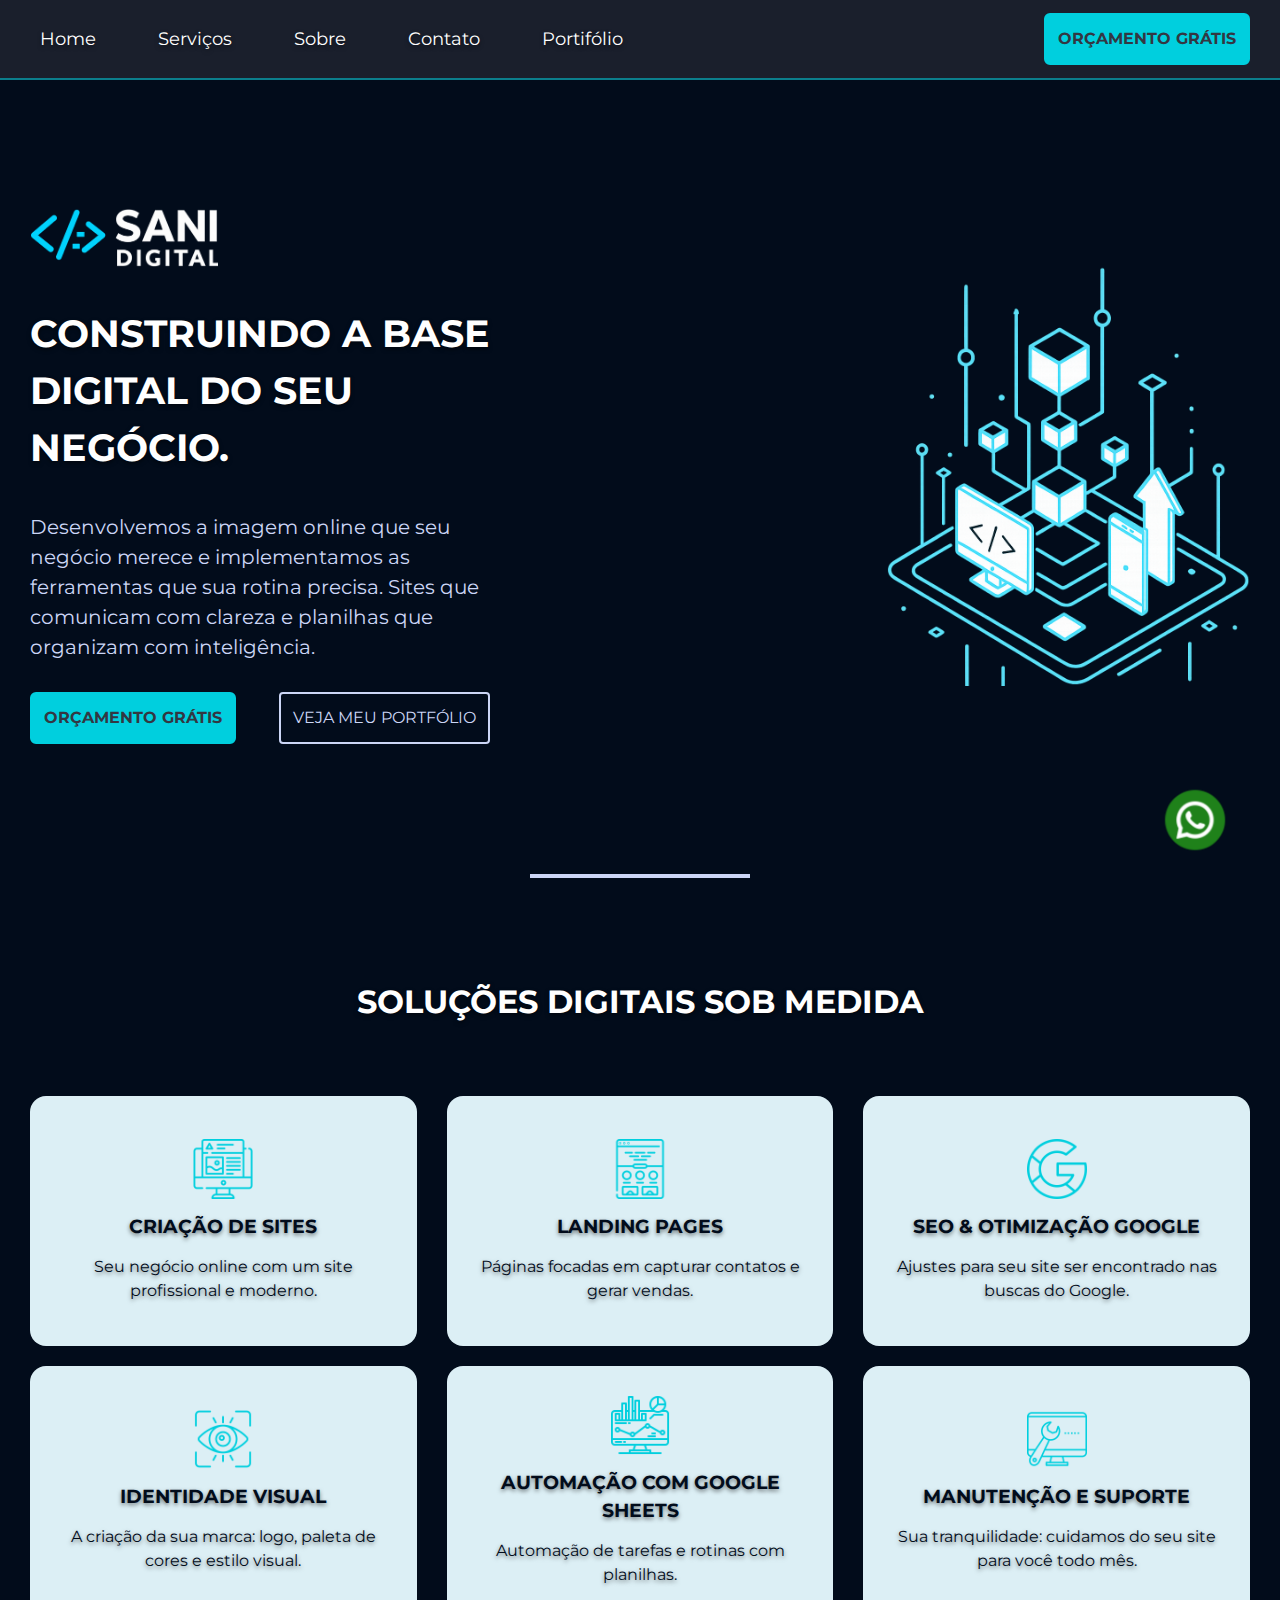
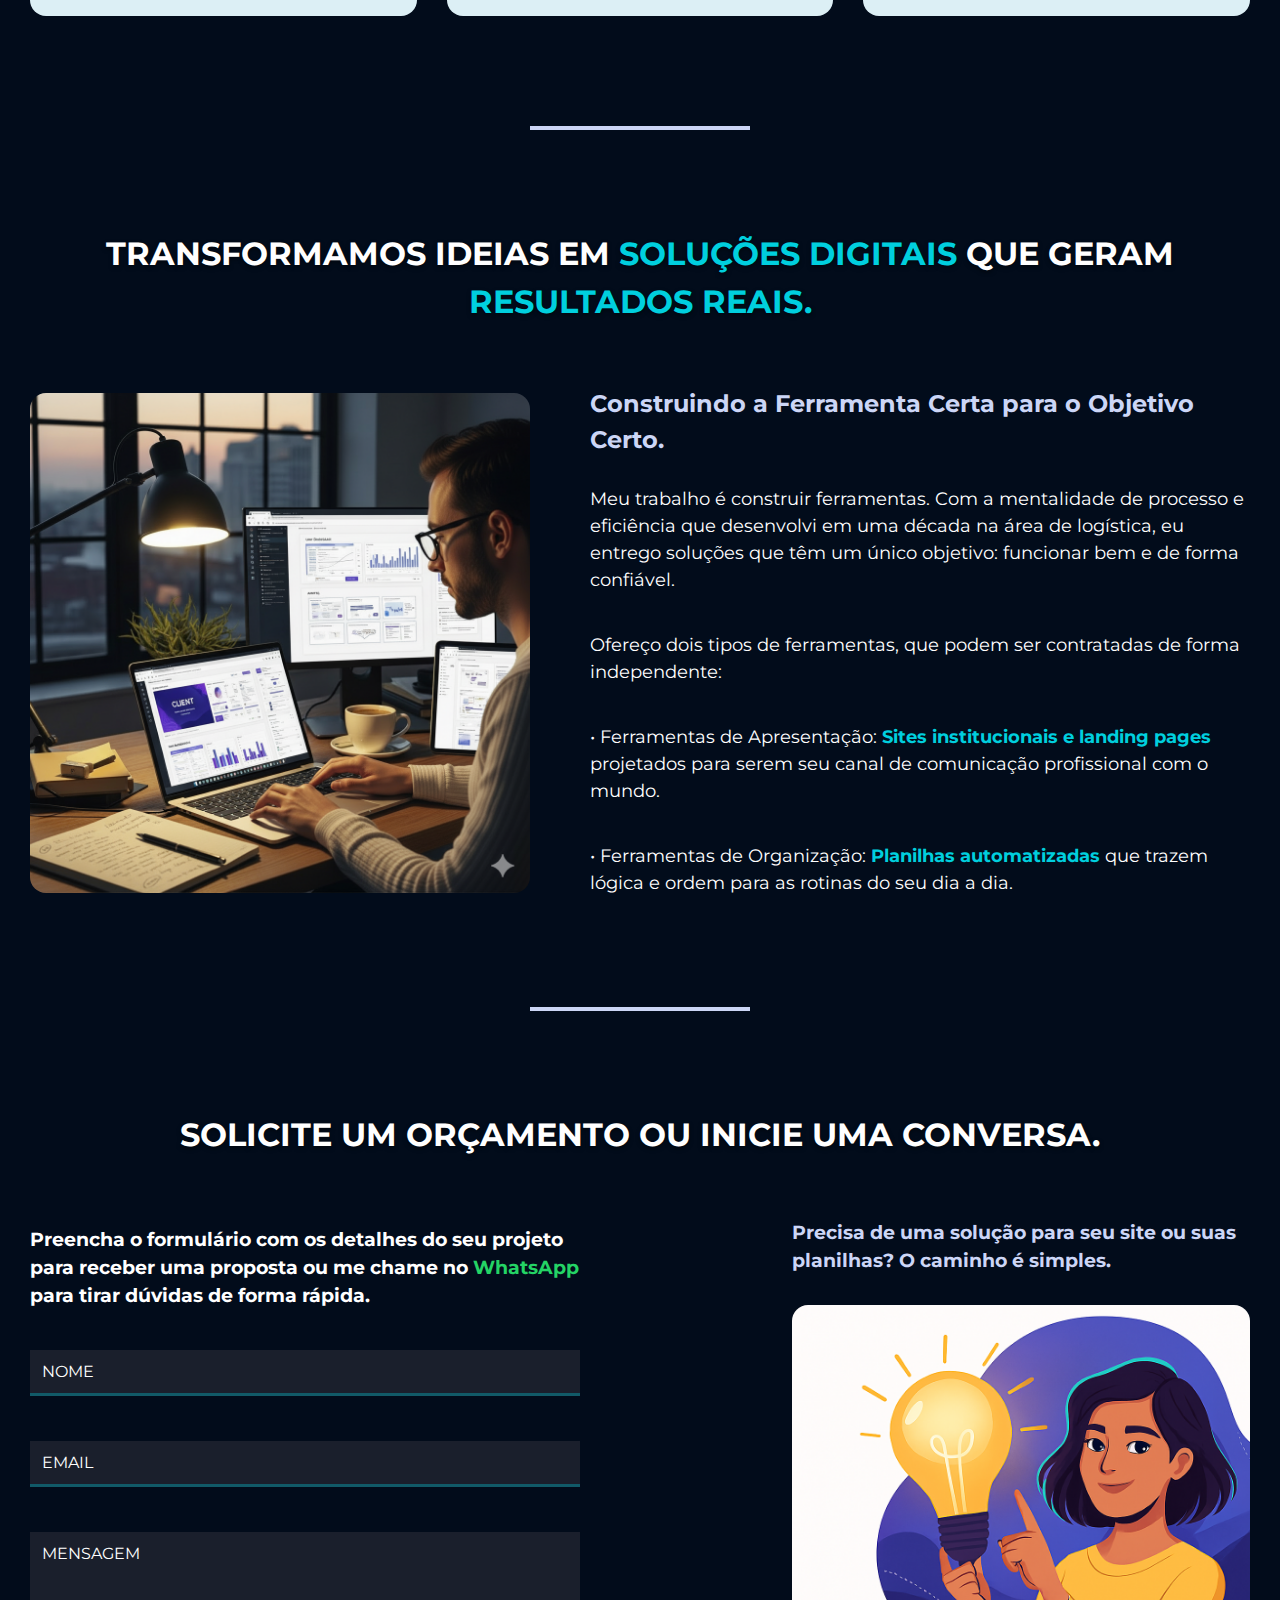
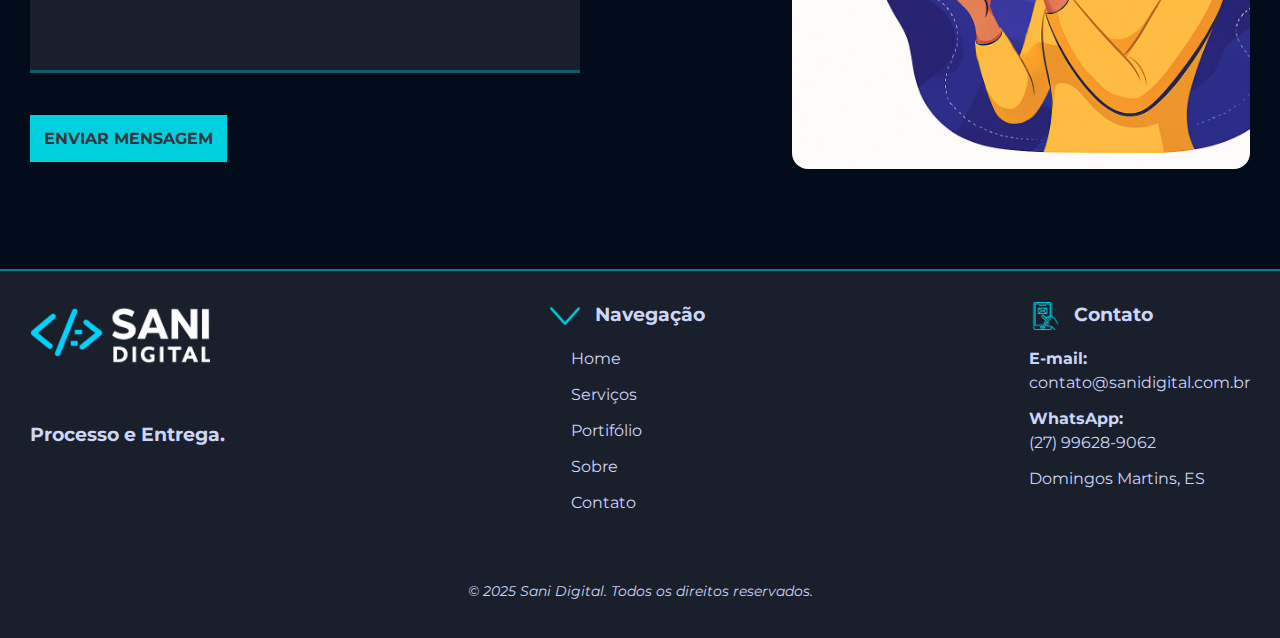
<file: index.html>
<!DOCTYPE html>
<html lang="pt-br">
<head>
  <meta charset="UTF-8">
  <meta name="viewport" content="width=device-width, initial-scale=1.0">
  <link rel="stylesheet" href="assets/style/style.css">
  <link rel="preconnect" href="https://fonts.googleapis.com">
  <link rel="preconnect" href="https://fonts.gstatic.com" crossorigin>
  <link href="https://fonts.googleapis.com/css2?family=Montserrat:ital,wght@0,100..900;1,100..900&display=swap" rel="stylesheet">
  <title>Sani Digital</title>
</head>
<body>
  <header class="desktop-header">
    <div class="container-row">
      <nav class="list">
        <ul>
          <li><a href="#">Home</a></li>
          <li><a href="#section-2">Serviços</a></li>
          <li><a href="#about">Sobre</a></li>
          <li><a href="#contact">Contato</a></li>
          <li><a href="portifolio.html">Portifólio</a></li>
        </ul>
      </nav>
      <div class="btn-budget">
        <p>ORÇAMENTO GRÁTIS</p>
      </div>
    </div>
  </header>

  <div class="border-separation-header"></div>

  <main>
    <section id="section-1">
      <div class="container-row">
        <div class="section-l">
          <div class="logo-2">
            <img src="assets/images/logo-ultimate-vertical.png" alt="">
          </div>
          <h1>CONSTRUINDO A BASE DIGITAL DO SEU NEGÓCIO.</h1>
          <p class="p-header">
            Desenvolvemos a imagem online que seu negócio merece e implementamos as ferramentas que sua rotina precisa. Sites que comunicam com clareza e planilhas que organizam com inteligência.
          </p>
          <div class="btns">
            <div class="btn-budget">
              <p>ORÇAMENTO GRÁTIS</p>
            </div>
            <a class="btn-port" href="portifolio.html">
              VEJA MEU PORTFÓLIO</a>
          </div>
        </div>
        <div class="section-r"></div>
      </div>
    </section>

    <div class="border-separation"></div>

    <section id="section-2">
      <div class="container-column">
        <h2>SOLUÇÕES DIGITAIS SOB MEDIDA</h2>

        <div class="solutions-wrap">
          <div class="solution">
            <img src="./assets/images/icons/pc.png" alt="">
            <h3>CRIAÇÃO DE SITES</h3>
            <span>
              Seu negócio online com um site profissional e moderno.	
            </span>
          </div>

          <div class="solution">
            <img src="./assets/images/icons/landing-page.png" alt="">
            <h3>LANDING PAGES</h3>
            <span>
              Páginas focadas em capturar contatos e gerar vendas.
            </span>
          </div>

          <div class="solution">
            <img src="./assets/images/icons/google.png" alt="">
            <h3>SEO & OTIMIZAÇÃO GOOGLE</h3>
            <span>
              Ajustes para seu site ser encontrado nas buscas do Google.
            </span>
          </div>

          <div class="solution">
            <img src="./assets/images/icons/imagem.png" alt="">
            <h3>IDENTIDADE VISUAL</h3>
            <span>
              A criação da sua marca: logo, paleta de cores e estilo visual.
            </span>
          </div>

          <div class="solution">
            <img src="./assets/images/icons/gestao-de-dados.png" alt="">
            <h3>AUTOMAÇÃO COM GOOGLE SHEETS</h3>
            <span>
              Automação de tarefas e rotinas com planilhas.
            </span>
          </div>

          <div class="solution">
            <img src="./assets/images/icons/suporte-online.png" alt="">
            <h3>MANUTENÇÃO E SUPORTE</h3>
            <span>
              Sua tranquilidade: cuidamos do seu site para você todo mês.
            </span>
          </div>
        </div>
      </div>
    </section>

    <div class="border-separation"></div>

    <section id="about">
      <div class="container-column">
        <h2>
          TRANSFORMAMOS IDEIAS EM <span style="color:#00CFDE;">SOLUÇÕES DIGITAIS</span> QUE GERAM <span style="color:#00CFDE;">RESULTADOS REAIS.</span>
        </h2>

        <div class="about-wrap">
          <div class="about-left">
            <img src="./assets/images/Uma ilustração moder.png" alt="">
          </div>

          <div class="about-right">
            <h3>Construindo a Ferramenta Certa para o Objetivo Certo.</h3>
            <p>
              Meu trabalho é construir ferramentas. Com a mentalidade de processo e eficiência que desenvolvi em uma década na área de logística, eu entrego soluções que têm um único objetivo: funcionar bem e de forma confiável.
            </p>
            <p>
              Ofereço dois tipos de ferramentas, que podem ser contratadas de forma independente:
            </p>
            <p>
              • Ferramentas de Apresentação: 
              <span style="color:#00CFDE; font-weight: bold;">Sites institucionais e landing pages</span> projetados para serem seu canal de comunicação profissional com o mundo.
            </p>
            <p>
              • Ferramentas de Organização: <span style="color:#00CFDE; font-weight: bold;">Planilhas automatizadas</span> que trazem lógica e ordem para as rotinas do seu dia a dia.
            </p>
          </div>
        </div>
      </div>
    </section>

    <div class="border-separation"></div>

    <section id="contact">
      <h2>SOLICITE UM ORÇAMENTO OU INICIE UMA CONVERSA.</h2>
      <div class="container-row">
        <div class="contact-wrap">
          <div class="contact-left">
            <h3>
              Preencha o formulário com os detalhes do seu projeto para receber uma proposta ou me chame no <a href="https://wa.me/5527996289062?text=Olá%2C+quero+saber+mais+sobre+seus+serviços" class="link-whtasapp">WhatsApp</a> para tirar dúvidas de forma rápida.
            </h3>
            <form action="https://formsubmit.co/abecd408c8242188ae402f5eeff41c92" method="POST" class="formulario-contato">
              <div class="form-group">
                <input type="text" id="nome" name="nome_cliente" placeholder="NOME" required>
              </div>

              <div class="form-group">
                <input type="email" id="email" name="email_cliente" placeholder="EMAIL" required>
              </div>

              <div class="form-group">
                <textarea id="mensagem" name="mensagem_cliente" rows="6" placeholder="MENSAGEM" required></textarea>
              </div>

              <!-- Campos ocultos para configurar -->
              <input type="hidden" name="_captcha" value="false">
              <input type="hidden" name="_next" value="http://127.0.0.1:5500/index.html">

              <button type="submit" class="botao-principal">ENVIAR MENSAGEM</button>
            </form>
          </div>

          <div class="contact-right">
            <h3>
              Precisa de uma solução para seu site ou suas planilhas? O caminho é simples.
            </h3>
            <div class="contact-img"></div>
          </div>
        </div>
      </div>
    </section>

    <div class="border-separation-header"></div>

    <footer id="footer">
      <div class="container-column">
        <div class="footer-wrap">
          <div class="footer-left">
            <div class="logo-2">
              <img src="assets/images/logo-ultimate-vertical.png" alt="">
            </div>
            <h3>
              Processo e Entrega.
            </h3>
          </div>

          <div class="footer-mid">
            <div class="navigation">
              <img src="assets/images/icons/menu-suspenso.png" alt="">
              <h3>Navegação</h3>
            </div>
            <div class="list">
              <ul>
                <li><a href="#">Home</a></li>
                <li><a href="#section-2">Serviços</a></li>
                <li><a href="portifolio.html">Portifólio</a></li>
                <li><a href="#about">Sobre</a></li>
                <li><a href="#contact">Contato</a></li>
              </ul>
            </div>
          </div>

          <div class="footer-right">
            <div class="contact">
              <img src="assets/images/icons/contact-us.png" alt="">
              <h3>Contato</h3>
            </div>
            <div class="email-contato">
              <p>E-mail:</p>
              <span>contato@sanidigital.com.br</span>
            </div>
            <div class="phone-contato">
              <p>WhatsApp:</p>
              <span>(27) 99628-9062</span>
            </div>
            <div class="end-contato">
              <span>Domingos Martins, ES</span>
            </div>
          </div>
        </div>

        <div class="footer-botton">
          <span>© 2025 Sani Digital. Todos os direitos reservados.</span>
        </div>
      </div>
    </footer>

    
      <div class="whatsapp">
        <img class="whatsapp-img" src="assets/images/icons/whatsapp.png" alt="">
      </div>

    <div class="whatsapp-wrap opacity">
      <div class="whatsapp-header">
        <span>Whatsapp</span>
        <img class="close" src="assets/images/icons/close.png" alt="">
      </div>

      <div class="whatsapp-section">
        <div class="whatsapp-message">
          <span>
            Olá, </br>
            Posso ajudar?
          </span>
        </div> 

        <div class="whatsapp-link">
          <a href="https://wa.me/5527996289062?text=Olá%2C+quero+saber+mais+sobre+seus+serviços" target="_blank">
            <div class="whatsapp-btn">
              <span>Chamar no Whatsapp</span>
              <img src="assets/images/icons/send.png" alt="">
            </div>
          </a>
        </div>

      </div>
    </div>
  </main>

  
  <!--MODAL ORÇAMENTO-->
  <div id="modal-orcamento" class="modal-overlay">
  <div class="modal-content">
    <button id="close-modal" class="close-button">&times;</button>
    
    <h2>Solicite seu Orçamento Gratuito</h2>
    <p class="modal-subtitle">Preencha os detalhes abaixo para que eu possa entender seu projeto e preparar uma proposta personalizada.</p>

    <form action="https://formsubmit.co/abecd408c8242188ae402f5eeff41c92" method="POST" class="formulario-modal">
      
      <div class="form-row">
        <div class="form-group">
          <label for="modal-nome">Nome Completo</label>
          <input type="text" id="modal-nome" name="nome_cliente" required>
        </div>
        <div class="form-group">
          <label for="modal-email">E-mail</label>
          <input type="email" id="modal-email" name="email_cliente" required>
        </div>
      </div>

      <div class="form-group">
        <label for="modal-servico">Qual serviço principal você precisa?</label>
        <select id="modal-servico" name="servico_interesse" required>
          <option value="" disabled selected>Selecione uma opção...</option>
          <option value="Site Profissional">Site Profissional</option>
          <option value="Landing Page">Landing Page de Conversão</option>
          <option value="SEO Google">SEO & Otimização Google</option>
          <option value="Identidade Visual">Identidade Visual</option>
          <option value="Trafego Pago">Gestão de Tráfego Pago</option>
          <option value="Manutencao">Manutenção e Suporte</option>
          <option value="Outro">Outro (descreva na mensagem)</option>
        </select>
      </div>

      <div class="form-group">
        <label for="modal-referencias">Existem sites de referência que você admira?</label>
        <input type="text" id="modal-referencias" name="sites_referencia" placeholder="Cole os links aqui (opcional)">
      </div>

      <div class="form-group">
        <label for="modal-mensagem">Conte-me mais sobre seu projeto</label>
        <textarea id="modal-mensagem" name="mensagem_cliente" rows="5" required></textarea>
      </div>

      <button type="submit" class="botao-principal">Enviar Solicitação</button>
    </form>
  </div>
</div>
</body>
<script src="assets/script/script.js"></script>
</html>
</file>
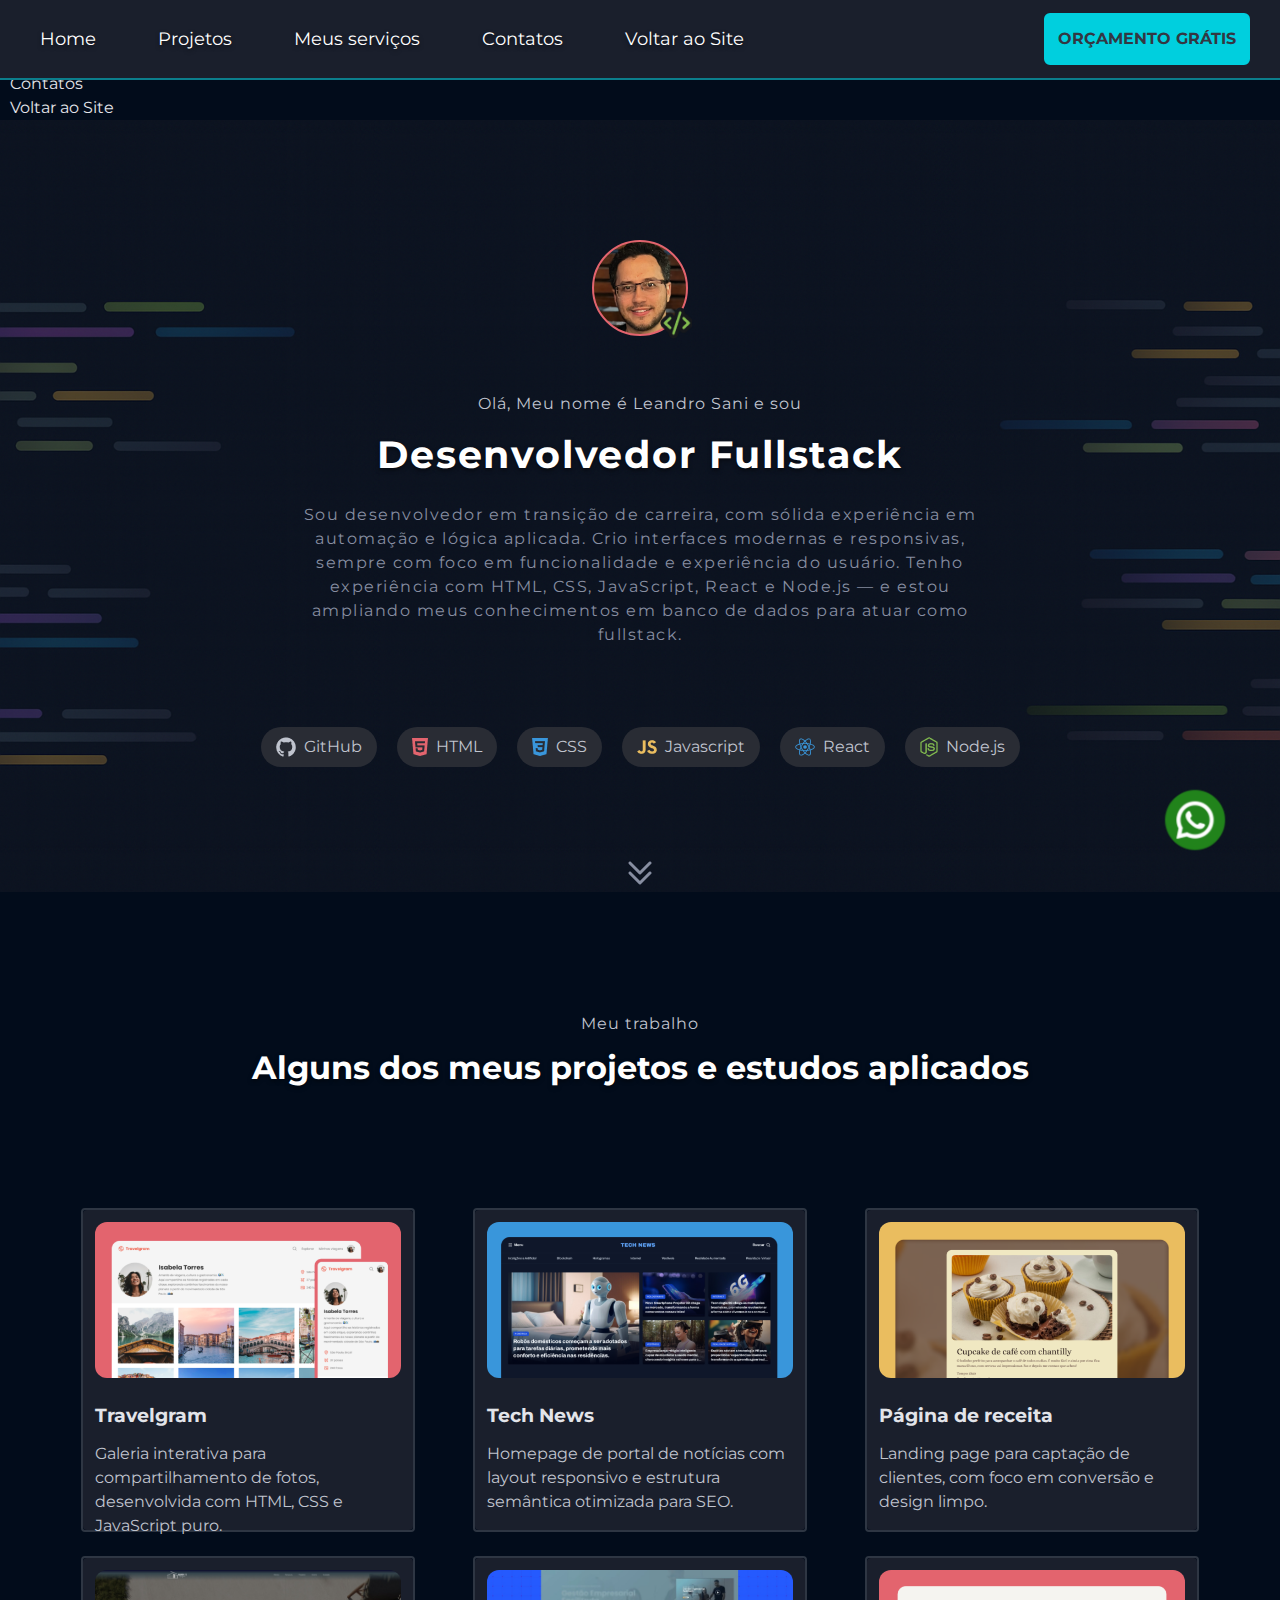
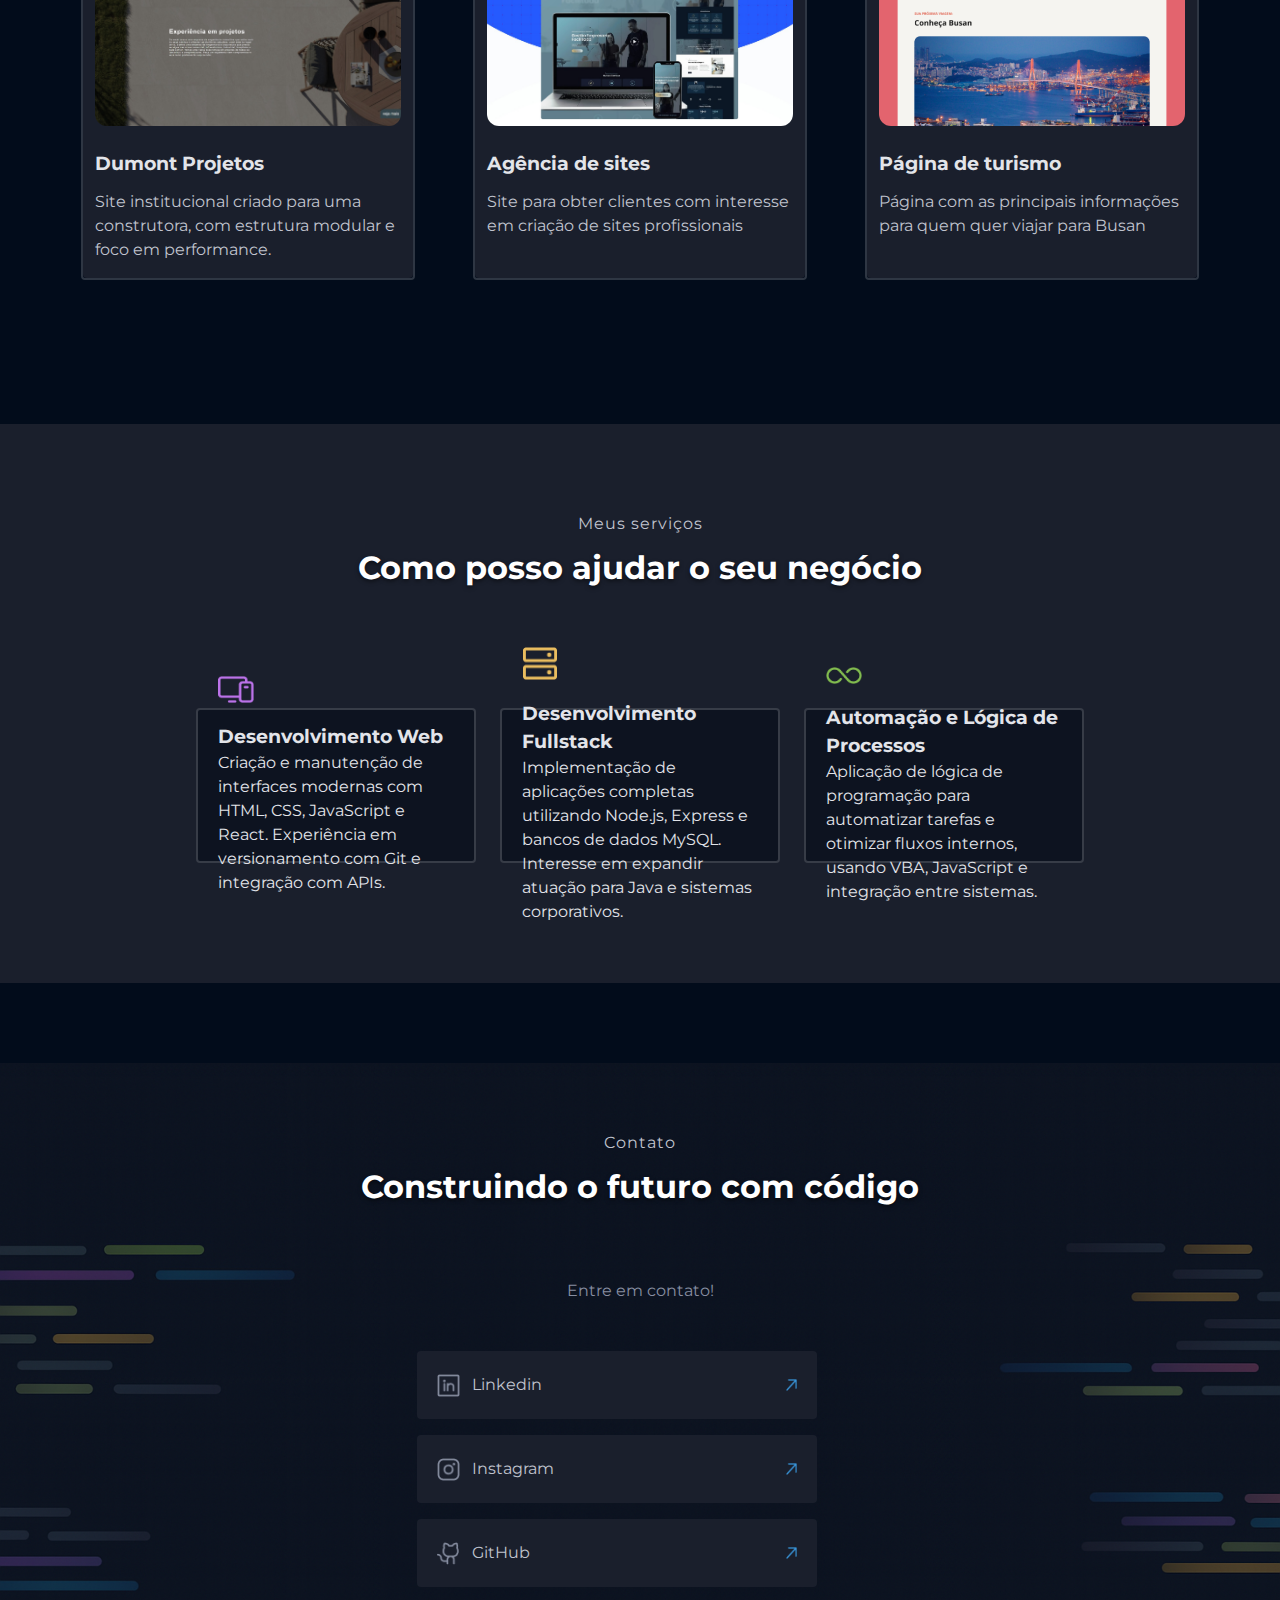
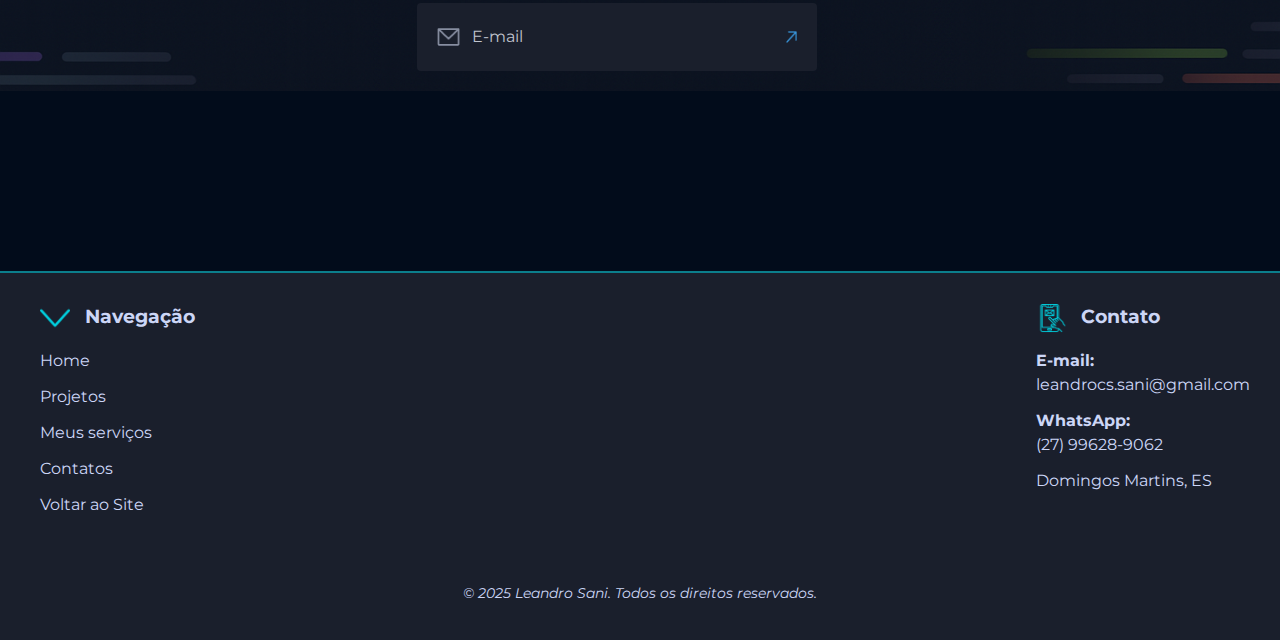
<file: portifolio.html>
<!DOCTYPE html>
<html lang="pt-br">
<head>
  <link rel="preconnect" href="https://fonts.googleapis.com">
  <link rel="preconnect" href="https://fonts.gstatic.com" crossorigin>
  <link href="https://fonts.googleapis.com/css2?family=Montserrat:ital,wght@0,100..900;1,100..900&display=swap" rel="stylesheet">
  <meta charset="UTF-8">
  <meta name="viewport" content="width=device-width, initial-scale=1.0">
  <link rel="stylesheet" href="./assets/style/portifolio/index.css">
  <title>Dev Leandro Sani</title>
</head>
<body>
  <header class="desktop-header">
    <div class="container-row">
      <nav class="list">
        <ul>
          <li><a href="#primary">Home</a></li>
          <li><a href="#work">Projetos</a></li>
          <li><a href="#services">Meus serviços</a></li>
          <li><a href="#contact">Contatos</a></li>
          <li><a href="https://leandrosani.github.io/site-sani-digital/">Voltar ao Site</a></li>
        </ul>
      </nav>
      <div class="btn-budget">
        <p>ORÇAMENTO GRÁTIS</p>
      </div>
    </div>
  </header>

  <header class="mobile-wraper">
    <div class="menu"></div>
    <div class="mobile-header">
      <div class="closed"></div>
      <nav class="list">
        <ul>
          <li><a href="#primary">Home</a></li>
          <li><a href="#work">Projetos</a></li>
          <li><a href="#services">Meus serviços</a></li>
          <li><a href="#contact">Contatos</a></li>
          <li><a href="https://leandrosani.github.io/site-sani-digital/">Voltar ao Site</a></li>
        </ul>
      </nav>
    </div>
  </header>

  <header id="primary" class="flex flex-column align-center">
    <div class="flex flex-column align-center container">
      <div class="contain-img">
        <img class="icon" src="./assets/icons/Vector (3).png" alt="">
      </div>
      <span class="sub-header">Olá, Meu nome é <span class="red">Leandro Sani</span> e sou</span>
      <h1>Desenvolvedor Fullstack</h1>
      <p>
        Sou desenvolvedor em transição de carreira, com sólida experiência em automação e lógica aplicada. Crio interfaces modernas e responsivas, sempre com foco em funcionalidade e experiência do usuário. Tenho experiência com HTML, CSS, JavaScript, React e Node.js — e estou ampliando meus conhecimentos em banco de dados para atuar como fullstack.
      </p>

      <div class="content flex justify-center flex-wrap">
        <div>
          <img src="./assets/icons/Git.png" alt="">
          <span class="text-md">GitHub</span>
        </div>

        <div>
          <img src="./assets/icons/Html.png" alt="">
          <span class="text-md">HTML</span>
        </div>

        <div>
          <img src="./assets/icons/Css.png" alt="">
          <span class="text-md">CSS</span>
        </div>

        <div>
          <img src="./assets/icons/Js.png" alt="">
          <span class="text-md">Javascript</span>
        </div>

        <div>
          <img src="./assets/icons/React.png" alt="">
          <span class="text-md">React</span>
        </div>

        <div>
          <img src="./assets/icons/Node.png" alt="">
          <span class="text-md">Node.js</span>
        </div>
      </div><!--content-->

      <div>
        <img src="./assets/icons/Vector (2).png" alt="">
      </div>
    </div>
  </header>

  <main class="flex flex-column align-center">
    <section id="work" class="container">
      <header class="flex flex-column align-center">
        <span class="sub-header">Meu trabalho</span>
        <h2>Alguns dos meus projetos e estudos aplicados</h2>
      </header>
      <div class="grid gap-24">
        
        <a href="https://leandrosani.github.io/projeto-travelgram/" target="_blank">
          <article>
            <div><img src="./assets/image/Thumbnail_Project-01.png" alt=""></div>
            <div>
              <h3>Travelgram</h3>
              <p class="text-sm gray-200">
                Galeria interativa para compartilhamento de fotos, desenvolvida com HTML, CSS e JavaScript puro.
              </p>
            </div>
          </article>
        </a>

        <a href="https://leandrosani.github.io/portal-de-noticias/" target="_blank">
          <article>
            <div><img src="./assets/image/Thumbnail_Project-02.png" alt=""></div>
            <div>
              <h3>Tech News</h3>
              <p class="text-sm gray-200">
                Homepage de portal de notícias com layout responsivo e estrutura semântica otimizada para SEO.
              </p>
            </div>
          </article>
        </a>


        <a href="https://leandrosani.github.io/landingpage-basic-html-css/" target="_blank">
          <article>
            <div><img src="./assets/image/Thumbnail_Project-03.png" alt=""></div>
            <div>
              <h3>Página de receita</h3>
              <p class="text-sm gray-200">
                Landing page para captação de clientes, com foco em conversão e design limpo.
              </p>
            </div>
          </article>
        </a>

        <a href="https://leandrosani.github.io/site-dumonteprojetos/" target="_blank">
          <article>
            <div><img src="./assets/image/dumont-projetos.jpg" alt=""></div>
            <div>
              <h3>Dumont Projetos</h3>
              <p class="text-sm gray-200">
                Site institucional criado para uma construtora, com estrutura modular e foco em performance.
              </p>
            </div>
          </article>
        </a>

        <a href="https://leandrosani.github.io/site-agencia-dk/" target="_blank">
          <article>
            <div><img src="./assets/image/project.jpg" alt=""></div>
            <div>
              <h3>Agência de sites</h3>
              <p class="text-sm gray-200">
                Site para obter clientes com interesse em criação de sites profissionais
              </p>
            </div>
          </article>
        </a>

        <a href="https://leandrosani.github.io/landing-page-local-turistico/" target="_blank">
          <article>
            <div><img src="./assets/image/Thumbnail_Project-06.png" alt=""></div>
            <div>
              <h3>Página de turismo</h3>
              <p class="text-sm gray-200">
                Página com as principais informações para quem quer viajar para Busan
              </p>
            </div>
          </article>
        </a>
      </div><!--grid-->
    </section><!--work-->

    <section id="services" class="">
      <header class="flex flex-column align-center">
        <span class="sub-header">Meus serviços</span>
        <h2>Como posso ajudar o seu negócio</h2>
      </header>

      <div class="flex gap-24 justify-center flex-wrap">
        <article>
          <img src="./assets/icons/PC.png" alt="">
          <h3>Desenvolvimento Web</h3>
          <p>
            Criação e manutenção de interfaces modernas com HTML, CSS, JavaScript e React. Experiência em versionamento com Git e integração com APIs.
          </p>
        </article>

        <article>
          <img src="./assets/icons/API BD.png" alt="">
          <h3>Desenvolvimento Fullstack</h3>
          <p>
            Implementação de aplicações completas utilizando Node.js, Express e bancos de dados MySQL. Interesse em expandir atuação para Java e sistemas corporativos.
          </p>
        </article>

        <article>
          <img src="./assets/icons/DEV.png" alt="">
          <h3>Automação e Lógica de Processos</h3>
          <p>
            Aplicação de lógica de programação para automatizar tarefas e otimizar fluxos internos, usando VBA, JavaScript e integração entre sistemas.
          </p>
        </article>
      </div>

    </section><!--services-->

    <section id="contact" class="flex justify-center">
      <div class="container">
        <header class="flex flex-column">
          <span class="sub-header">Contato</span>
          <h2>Construindo o futuro com código</h2>
          <p>
            Entre em contato!
          </p>
        </header>

        <div class="flex flex-column align-center">
          <a href="https://www.linkedin.com/in/leandro-sani-202b4625b/" target="_blank">
            <article>
              <img src="./assets/icons/f-linkedin.png" alt="">
              <p>Linkedin</p>
              <img class="seta" src="./assets/icons/f-seta.png" alt="">
            </article>
          </a>

          <a href="#">  
            <article>
              <img src="./assets/icons/f-instagram.png" alt="">
              <p>Instagram</p>
              <img class="seta" src="./assets/icons/f-seta.png" alt="">
            </article>
          </a>

          <a href="https://github.com/leandrosani" target="_blank"> 
            <article>
              <img src="./assets/icons/f-git.png" alt="">
              <p>GitHub</p>
              <img class="seta" src="./assets/icons/f-seta.png" alt="">
            </article>
          </a>

          <a href="#"> 
            <article>
              <img src="./assets/icons/f-email.png" alt="">
              <p>E-mail</p>
              <img class="seta" src="./assets/icons/f-seta.png" alt="">
            </article>
          </a>

        </div>
      </div>
    </section><!--contact-->
    
    <footer id="footer">
      <div class="container-column">
        <div class="footer-wrap">
          <div class="footer-mid">
            <div class="navigation">
              <img src="assets/images/icons/menu-suspenso.png" alt="">
              <h3>Navegação</h3>
            </div>
            <div class="list">
              <ul>
                <li><a href="#primary">Home</a></li>
                <li><a href="#work">Projetos</a></li>
                <li><a href="#services">Meus serviços</a></li>
                <li><a href="#contact">Contatos</a></li>
                <li><a href="https://leandrosani.github.io/site-sani-digital/">Voltar ao Site</a></li>
              </ul>
            </div>
          </div>

          <div class="footer-right">
            <div class="contact">
              <img src="assets/images/icons/contact-us.png" alt="">
              <h3>Contato</h3>
            </div>
            <div class="email-contato">
              <p>E-mail:</p>
              <span>leandrocs.sani@gmail.com</span>
            </div>
            <div class="phone-contato">
              <p>WhatsApp:</p>
              <span>(27) 99628-9062</span>
            </div>
            <div class="end-contato">
              <span>Domingos Martins, ES</span>
            </div>
          </div>
        </div>

        <div class="footer-botton">
          <span>© 2025 Leandro Sani. Todos os direitos reservados.</span>
        </div>
      </div>
    </footer>

    <div class="whatsapp">
        <img class="whatsapp-img" src="assets/images/icons/whatsapp.png" alt="">
      </div>

    <div class="whatsapp-wrap opacity">
      <div class="whatsapp-header">
        <span>Whatsapp</span>
        <img class="close" src="assets/images/icons/close.png" alt="">
      </div>

      <div class="whatsapp-section">
        <div class="whatsapp-message">
          <span>
            Olá, </br>
            Posso ajudar?
          </span>
        </div> 

        <div class="whatsapp-link">
          <a href="https://wa.me/5527996289062?text=Olá%2C+quero+saber+mais+sobre+seus+serviços" target="_blank">
            <div class="whatsapp-btn">
              <span>Chamar no Whatsapp</span>
              <img src="assets/images/icons/send.png" alt="">
            </div>
          </a>
        </div>

      </div>
    </div>
  </main>

  <!--MODAL ORÇAMENTO-->
  <div id="modal-orcamento" class="modal-overlay">
  <div class="modal-content">
    <button id="close-modal" class="close-button">&times;</button>
    
    <h2>Solicite seu Orçamento Gratuito</h2>
    <p class="modal-subtitle">Preencha os detalhes abaixo para que eu possa entender seu projeto e preparar uma proposta personalizada.</p>

    <form action="https://formsubmit.co/abecd408c8242188ae402f5eeff41c92" method="POST" class="formulario-modal">
      
      <div class="form-row">
        <div class="form-group">
          <label for="modal-nome">Nome Completo</label>
          <input type="text" id="modal-nome" name="nome_cliente" required>
        </div>
        <div class="form-group">
          <label for="modal-email">E-mail</label>
          <input type="email" id="modal-email" name="email_cliente" required>
        </div>
      </div>

      <div class="form-group">
        <label for="modal-servico">Qual serviço principal você precisa?</label>
        <select id="modal-servico" name="servico_interesse" required>
          <option value="" disabled selected>Selecione uma opção...</option>
          <option value="Site Profissional">Site Profissional</option>
          <option value="Landing Page">Landing Page de Conversão</option>
          <option value="SEO Google">SEO & Otimização Google</option>
          <option value="Identidade Visual">Identidade Visual</option>
          <option value="Trafego Pago">Gestão de Tráfego Pago</option>
          <option value="Manutencao">Manutenção e Suporte</option>
          <option value="Outro">Outro (descreva na mensagem)</option>
        </select>
      </div>

      <div class="form-group">
        <label for="modal-referencias">Existem sites de referência que você admira?</label>
        <input type="text" id="modal-referencias" name="sites_referencia" placeholder="Cole os links aqui (opcional)">
      </div>

      <div class="form-group">
        <label for="modal-mensagem">Conte-me mais sobre seu projeto</label>
        <textarea id="modal-mensagem" name="mensagem_cliente" rows="5" required></textarea>
      </div>

      <button type="submit" class="botao-principal">Enviar Solicitação</button>
    </form>
  </div>
</div>


</body>
<script src="assets/script/script.js"></script>
</html>
</file>
<file: assets/style/style.css>
/*

Azul Destaque (Ciano): #00CFDE
Fundo Escuro (Grafite Azulado): #020C1B
Texto Claro (Quase Branco): #CCD6F6
Fundo Claro (Cinza Suave): #F8F9FA
Texto Escuro (Grafite Principal): #333742

Icon #006DF0


*/

@import url('form.css');
@import url('portifolio.css');

* {
  padding: 0;
  margin: 0;
  box-sizing: border-box;
  font-family: "Montserrat", sans-serif;
}

html {
  /* 1. A mágica da rolagem suave acontece aqui */
  scroll-behavior: smooth;
  scroll-padding-top: 150px; 
}

body {
  background: #020C1B;
  line-height: 1.5;
}

.border-separation {
  border: 2px solid #CCD6F6;
  width: 220px;
  display: block;
  margin: 100px auto;
}

.container-row {
  width: 100%;
  max-width: 1280px;
  display: flex;
  padding-inline: 30px;
  align-items: center;
  justify-content: space-between;
}

.container-column {
  width: 100%;
  max-width: 1280px;
  display: flex;
  flex-direction: column;
  padding-inline: 30px;
  align-items: center;
  justify-content: space-between;
}

li {
  list-style-type: none;
}
a {
  text-decoration: none;
  color: inherit; /* Herda a cor do elemento pai */
  margin-right: 42px;
  transition: all 0.3s ease;
  padding: 5px 10px;
  border-radius: 4px;

    &:hover {
      color: #00CFDE; 
      box-shadow: 0 0 10px rgba(0, 207, 222, 0.4);
    }
}

h2 {
  text-align: center;
  margin-bottom: 60px;
  font-size: 32px;
  color: #FFFFFF;
  text-shadow: 0 2px 4px rgba(0,0,0,0.5);
}

.link-whtasapp {
  margin: 0;
  padding: 0;
  color: #24d465;
}

.btn-budget {
  color: #333742;
  background-color: #00CFDE;
  padding: 12px;
  cursor: pointer;
  transition: all 0.3s ease; 
  border: 2px solid #00CFDE;
  border-radius: 6px;

  &:hover {
    background-color: transparent;
    color: #00CFDE;
    transform: translateY(-3px);
    box-shadow: 0 0 25px rgba(0, 207, 222, 1),
                0 0 50px rgba(0, 207, 222, 0.8);
  }

  & p {
    font-weight: bold;
  }
}

.btn-port {
  color: #CCD6F6;
  background-color: transparent;
  padding: 12px;
  cursor: pointer;
  transition: all 0.3s ease; 
  border: 2px solid #CCD6F6;

  &:hover {
    background-color: transparent;
    color: #00CFDE;
    transform: translateY(-3px);
    border: 2px solid #00CFDE;
    box-shadow: 0 0 25px rgba(0, 207, 222, 1),
                0 0 50px rgba(0, 207, 222, 0.8);
  }

  & p {
    font-weight: bold;
  }
}

h1 {
  margin-bottom: 36px;
  color: #FFFFFF;
  text-shadow: 0 2px 4px rgba(0,0,0,0.5);
  font-size: 38px;
}

.desktop-header {
  display: flex;
  height: 80px;
  margin: 0 auto;
  justify-content: center;
  background-color: #1a1f2c;
  position: fixed;
  width: 100%;
  border-bottom: 2px solid #00cfde8a;
  z-index: 200;

  & ul {
    display: flex;
    color: #FFFFFF;
    text-shadow: 0 2px 4px rgba(0,0,0,0.5);
    font-size: 18px;
  }
}

main {
  display: flex;
  flex-direction: column;
  justify-content: center;

  & #section-1 {
    display: flex;
    justify-content: center;
    color: #CCD6F6;
    margin-top: 178px;

    & .section-l {
      width: 502px;

      & .logo-2 img{
        height: 120px;
        padding-block: 30px;
      }

      & .p-header {
        font-size: 20px;
      }
    }

    & .section-r {
      background-image: url(../images/bg-hero2-removebg-preview1.png);
      background-repeat: no-repeat;
      background-size: contain;
      width: 420px;
      height: 420px;
      background-position: right;
    }

    & .btns {
        display: flex;
        justify-content: space-between;
        margin-block: 30px;
      }
  }

  & #section-2 {
    display: flex;
    justify-content: center;
    color: #020C1B;

    & h3 {
      color: #020C1B;
      text-shadow: 0 2px 4px rgba(0,0,0,0.5);
    }

    & span {
      color: #020C1B;
      text-shadow: 0 2px 4px rgba(0,0,0,0.5);
    }

    & .solutions-wrap {
      display: flex;
      flex-wrap: wrap;
      justify-content: space-between;
      align-items: center;
      text-align: center;

      & .solution {
        display: flex;
        flex-direction: column;
        justify-content: center;
        align-items: center;
        gap: 14px;
        width: calc(33.33% - 20px);
        min-width: 300px;
        margin-block: 10px;
        height: 250px;
        border-radius: 16px;
        background-color: #DCEFF5;
        padding-inline: 18px;
        transition: all 0.3s ease-in-out;

        &:hover {
          transform: translateY(-8px); 
          box-shadow: 0 10px 20px rgba(0, 0, 0, 0.2);
        }
        
        & img {
          width: 60px;
        }
      }
      
    }

  }
}


#about{
  display: flex;
  justify-content: center;

  & .about-wrap{
    display: flex;
    justify-content: space-between;
    align-items: center;
    gap: 60px;

    & .about-left {
      width: 50%;
      max-width: 500px;

      & img{
        height: 500px;
        border-radius: 16px;
        object-fit: contain;
      }
    }

    & h3 {
      color: #CCD6F6;
      font-size: 24px;
    }

    & p {
      color: #FFFFFF;
      padding-bottom: 10px;
      font-size: 18px;
    }

    & .about-right {
      display: flex;
      flex-direction: column;
      justify-content: center;
      align-items: center;
      gap: 28px;
    }
  }
}

#contact {
  color: #FFFFFF;
  display: flex;
  flex-direction: column;
  justify-content: center;
  align-items: center;

  & .contact-wrap {
    display: flex;
    justify-content: space-between;
    align-items: center;
    width: 100%;
    margin-bottom: 100px;
  }

  & h3 {
      margin-bottom: 30px;
      max-width: 550px;
    }

  & .contact-left {
    width: 70%;
    display: flex;
    flex-direction: column;
    justify-content: center;
    align-items: flex-start;

    & .formulario-contato {
      width: 100%;
      display: flex;
      flex-direction: column;
      justify-content: center;
      align-items: flex-start;

      & .botao-principal {
        margin: 0;
      }
    }

    & .form-group{
      margin-top: 10px;
      width: 100%;
    }

      
    & input[type="text"],
    input[type="email"],
    textarea {
      min-width: 350px;
      max-width: 550px;
      width: inherit;
      margin-bottom: 35px;
      padding: 12px;
      border: transparent;
      background-color: #1a1f2c;
      border-bottom: 3px solid #00cfde56;
      color: #DCEFF5;
      resize: none;
      font-size: 16px;

      &:focus {
        outline: none; /* remove contorno padrão */
        border-bottom: 3px solid #00cfde;
      }

      &::placeholder {
        color: #FFFFFF;
      }
    }

    & button {
      color: #333742;
      font-size: 16px;
      font-weight: bold;
      background-color: #00CFDE;
      padding: 12px;
      cursor: pointer;
      transition: all 0.3s ease; 
      border: 2px solid #00CFDE;
      display: block;
      margin: 20px auto;

      &:hover {
        background-color: transparent;
        color: #00CFDE;
        transform: translateY(-3px);
      }
    }
  }

  & .contact-right {
    height: 550px;
    display: flex;
    flex-direction: column;
    justify-content: center;
    align-items: center;
    overflow: hidden;
    margin-left: 50px;
    
    & h3 {
      color: #CCD6F6;
    }

    & .contact-img {
      background-image: url(../images/contact.png);
      width: 100%;
      height: 100%;
      background-size: cover;
      background-repeat: no-repeat;
      background-position:center;
      border-radius: 16px;
    }
  }
}

#footer {
  display: flex;
  justify-content: center;
  align-items: center;
  padding-block: 30px;
  color: #CCD6F6;
  background-color: #1a1f2c;
  border-top: 2px solid #00cfde8a;

  & .contact,
    .navigation {
    display: flex;
    
    & img {
      width: 30px;
      height: 30px;
      margin-right: 15px;
    }
  }
  
  & h3 {
    margin-bottom: 18px;
  }

  & .footer-wrap {
    display: flex;
    justify-content: space-between;
    align-items: flex-start;
    width: 100%;
    margin-bottom: 60px;

    & .footer-left {
      display: flex;
      flex-direction: column;
      justify-content: flex-start;
      align-items: flex-start;
      max-width: 33.33%;
      gap: 50px;
      
      .logo-2 img{
        width: 180px;
        margin-top: 6px;
      }
    }

    & .footer-mid {
      display: flex;
      flex-direction: column;
      justify-content: center;
      align-items: center;
      max-width: 33.33%;

      & .list ul{
        display: flex;
        flex-direction: column;
        gap: 12px;
      }
    }

    & .footer-right {
      display: flex;
      flex-direction: column;
      justify-content: center;
      max-width: 33.33%;

      & P {
        font-weight: bold;
      }

      & .email-contato,
        .phone-contato {
        margin-bottom: 12px;
      }
    }
  }

  & .footer-botton {
    font-size: 14px;
    padding-block: 6px;
    font-style: italic;
  }
}

/*
  WHATSAPP SEÇÃO
*/

.opacity {
  opacity: 0;
  pointer-events: none;
  width: 0px;
  height: 0px;
}

.whatsapp {  
  display: flex;
  position: fixed;
  bottom: 40px;
  right: max(40px, calc((100% - 1320px) / 2 + 40px));
  justify-content: center;
  align-items: center;
  color: #CCD6F6;
  cursor: pointer;
  height: 80px;
  width: 80px;
  
  

  & .whatsapp-img {
    width: 60px;
    margin-right: 10px;
    transition: all 0.3s ease; 

    &:hover {
      width: 70px;
    }
  }
}

.whatsapp-wrap {
  position: fixed;
  bottom: 40px;
  right: max(40px, calc((100% - 1320px) / 2 + 40px));
  justify-content: center;
  align-items: center;
  color: #CCD6F6;
  width: 300px;
  height: 220px;
  border-radius: 20px;
  overflow: hidden;
  background-color: #DCEFF5;
  border: 2px solid #1b9748ad;
  transition: all 0.3s ease;

  & .whatsapp-header {
    display: flex;
    justify-content: space-between;
    align-items: center;
    border-bottom: 2px solid #1b9748ad;
    height: 60px;
    background-color: #24d465;
    color: #FFFFFF;
    padding: 20px;
    font-weight: bold;

    & .close {
      width: 20px;
      height: 20px;
      cursor: pointer;
      transition: all 0.3s ease;

      &:hover {
        width: 22px;
        height: 22px;
      }
    }
  }

  & .whatsapp-section {
    padding: 10px;
    font-size: 12px;
    color: #333742;

    & .whatsapp-message {
      max-width: 70%;
      background-color: #dcf8c6;
      color: #000;
      padding: 10px 15px;
      border-radius: 15px 15px 0 15px;
      align-self: flex-end;
      box-shadow: 0 1px 3px rgba(0,0,0,0.1);
      font-family: sans-serif;
      margin-bottom: 42px;
    }

    & .whatsapp-link {
      display: flex;
      justify-content: center;

      & a {
        margin: 0;
        padding: 0;
        width: 100px;
      }
    }

    & .whatsapp-btn {
      display: flex;
      justify-content: center;
      align-items: center;
      background-color: #24d465;
      width: 180px;
      height: 45px;
      color: #FFFFFF;
      border-radius: 30px;
      letter-spacing: -1px;
      padding-inline: 10px;
      cursor: pointer;
      border: 2px solid #1b9748ad;
      transition: all 0.3s ease;

      &:hover {
        transform: translateY(-3px);
        border: 2px solid #1f971b;
      }

      & img {
        width: 30px;
        margin-left: 10px;
      }
    }
  }
}

@media (max-width: 959px) {

  .btn-budget, .btn-port{
    font-size: 12px;
    text-align: center;
  }

  .list a {
    font-size: 14px;
  }

  .desktop-header {
    font-size: 12px;
  }

  main #section-2 .solutions-wrap .solution{
      width: calc(50% - 20px);
    }

    #about{

    & .about-wrap{
      flex-wrap: wrap;
      justify-content: center;
      text-align: center;

      & .about-left {
        display: flex;
        justify-content: center;
        width: 100%;
      }
    }
  }
}/*max-width: 959px*/

@media (max-width: 767px) {

  .btn-budget, .btn-port{
    font-size: 16px;
    text-align: center;
  }

  .desktop-header {
    display: none;
  }

  main #section-1 {
    margin-top: 20px;
  }
  .section-r {
    display: none;
  }

  .container-row {
    justify-content: center;
  }

  main #contact .contact-wrap {
    flex-direction: column-reverse;
    text-align: center;

    & .contact-right{
      margin-left: 0px;
      margin-bottom: 20px;
    }

    & .contact-left {
      width: 100%;
      justify-content: center;
      align-items: center;

      & form {
        & .botao-principal{
          margin: 0 auto;
          width: 60%;
        }
      }
    }
  }


}/*max-width: 767x*/

@media (max-width: 664px) {

  .border-separation {
    margin-block: 50px;
  }

  h2 {
    font-size: 28px;
    margin-bottom: 30px;
  }

  main #section-2 {
    & .solutions-wrap {
      justify-content: center;

      & .solution{
        width: calc(100% - 20px);
      } 
    }
  }

  #about .about-wrap .about-left {
    
    & img {
        height: auto;
        width: 100%;
        border-radius: 16px;
        object-fit: cover;
      }
  }

  #footer .footer-wrap {
    flex-wrap: wrap;
    justify-content: center;
    text-align: center;
    gap: 8px;
    font-size: 18px;

    a {
      margin: 0;
      font-size: 18px;
    }

    & .footer-left, 
      .footer-mid,
      .footer-right {
        min-width: 100%;
        justify-content: center;
        align-items: center;
      }

    & .footer-left {
      gap: 8px;
    }  

    & .footer-right {
      margin-top: 40px;
    }
      
  }
}/*max-width: 664px*/

@media (max-width: 490px) {

  .btn-budget, .btn-port{
    font-size: 14px;
    text-align: center;
  }

  h1 {
    font-size: 28px;
  }

  h2 {
    font-size: 24px;
  }

  .btns {
    flex-direction: column;
    gap: 12px;
    
    & .btn-port{
      border-radius: 6px;
    }
  }
      
  #contact .contact-left {
    & input[type="text"] {
      min-width: 0px;
    }

    & input[type="email"] {
      min-width: 0px;
    }

    & textarea {
      min-width: 0px;
    }
  }

}/*max-width: 490px*/
</file>
<file: assets/style/portifolio/index.css>
@import url(./global.css);
@import url(./header.css);
@import url(./utility.css);
@import url(./sections.css);
@import url(../../style/style.css);
</file>
